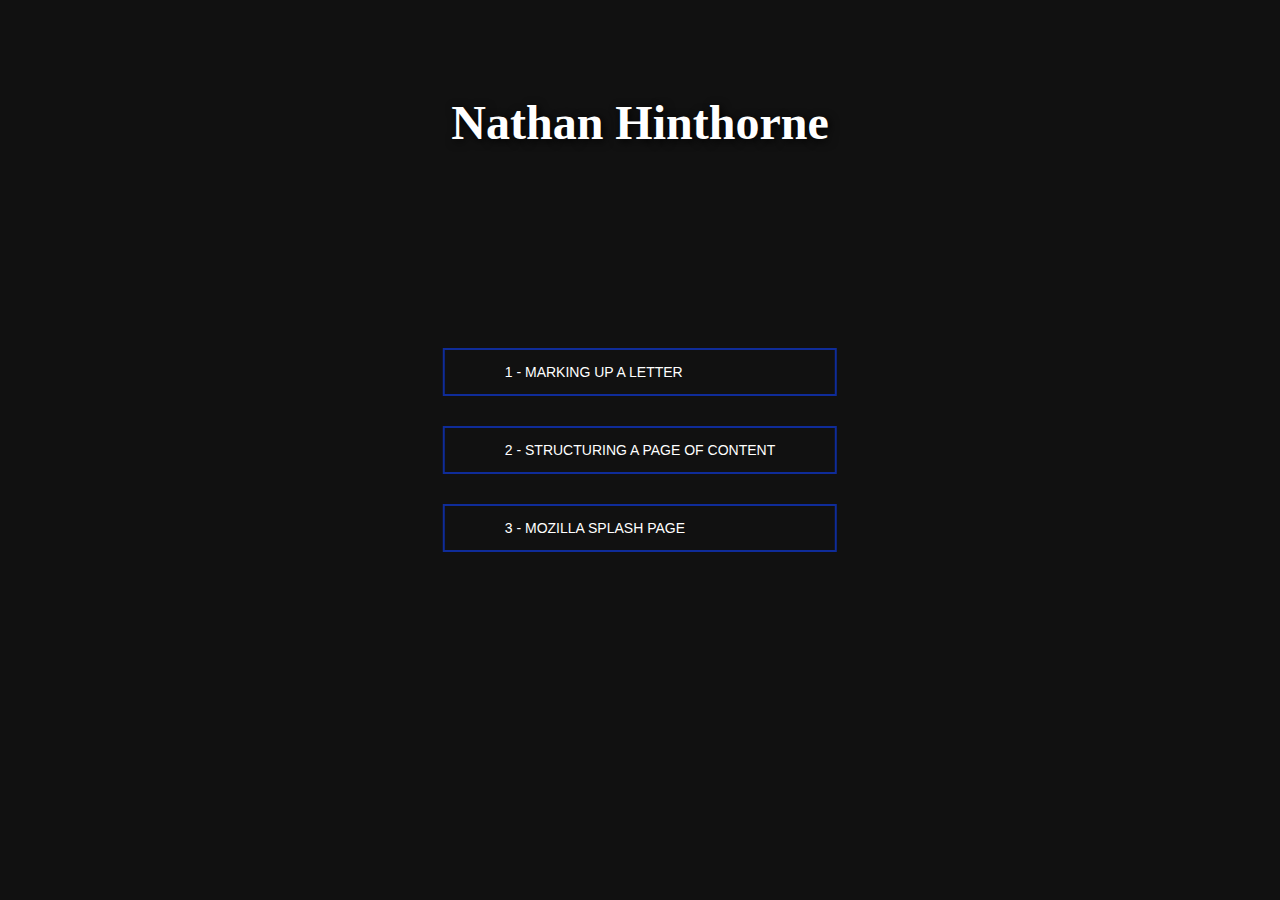
<file: index.html>
<!DOCTYPE html>
<html lang="en-US">

<head>
    <meta charset="utf-8" />
    <title>Home</title>

    <link rel="stylesheet" href="style.css" />
    <link rel="icon" href="coding.png" type="image/x-icon">
</head>

<body>
    <header>
        <h1>
            Nathan Hinthorne
        </h1>
    </header>
    <div class="middle">
        <a href="1-marking-up-a-letter/content.html" class="btn">1 - Marking up a letter</a>
        <a href="2-structuring-a-page-of-content/content.html" class="btn">2 - Structuring a page of content</a>
        <a href="3-mozilla-splash-page/content.html" class="btn">3 - Mozilla splash page</a>
    </div>
</body>

</html>
</file>
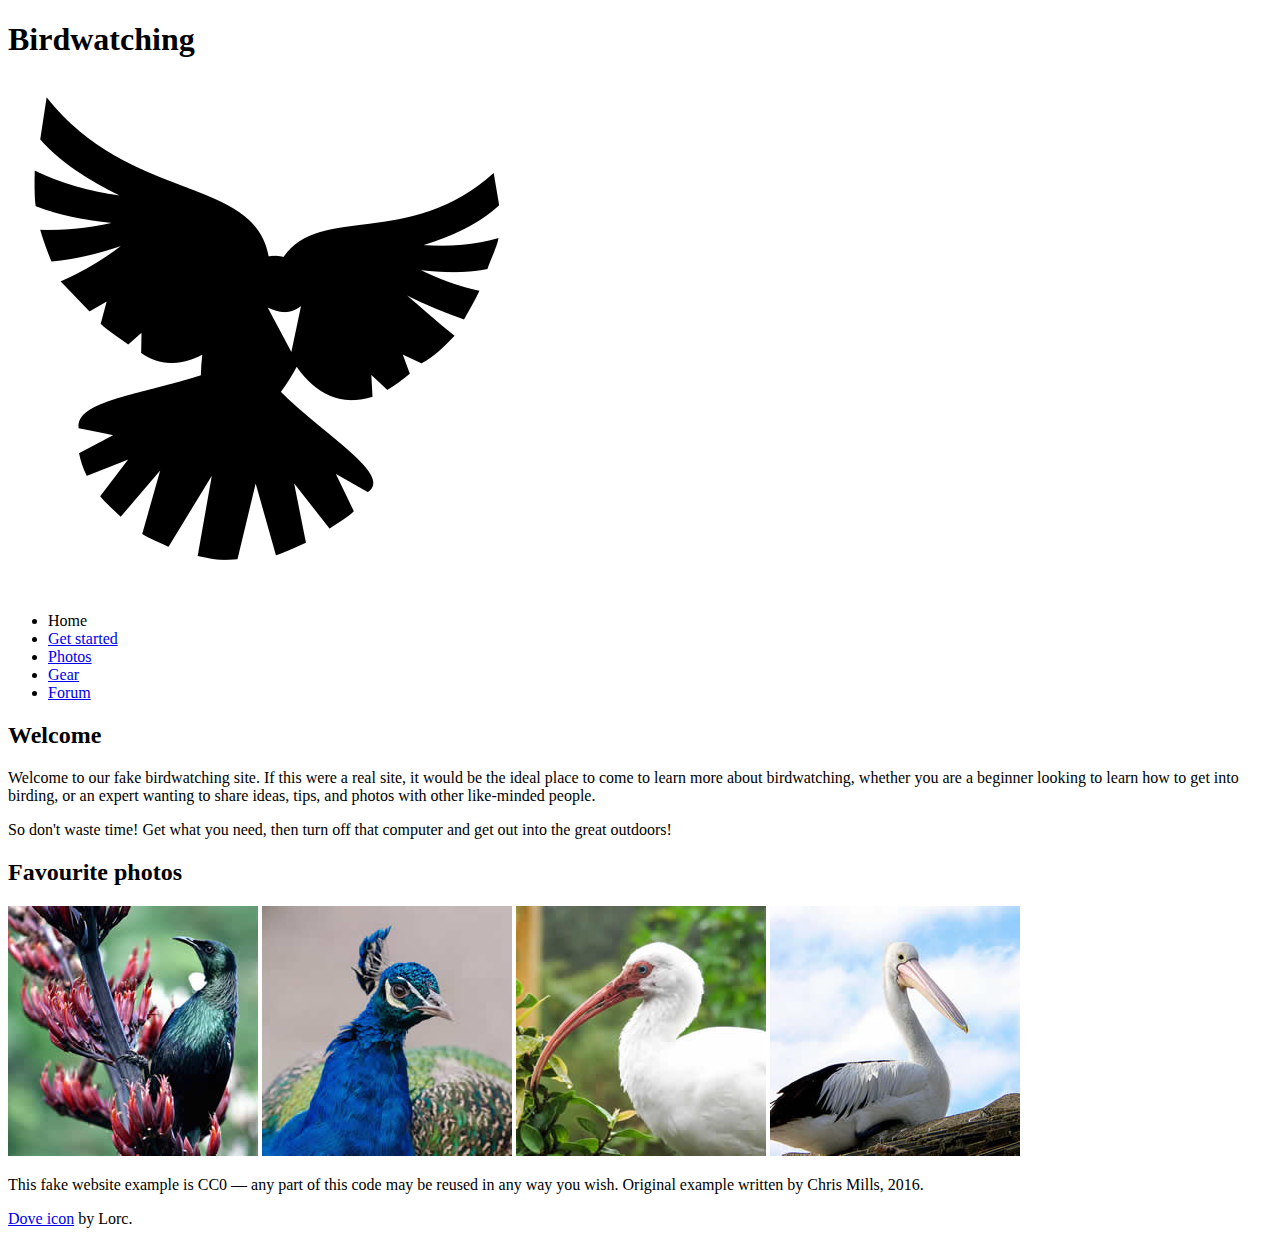
<file: 2-structuring-a-page-of-content/index.html>
<!DOCTYPE html>
<html lang="en">
  <head>
    <meta charset="utf-8">
    <title>Birdwatching</title>
    <link href="https://fonts.googleapis.com/css?family=Roboto+Condensed:300%7CCinzel+Decorative:700" rel="stylesheet">

    <!--[if lt IE 9]>
      <script src="https://cdnjs.cloudflare.com/ajax/libs/html5shiv/3.7.3/html5shiv.js"></script>
    <![endif]-->
  </head>

  <body>

      <h1>Birdwatching</h1>
      <img src="dove.png" alt="a simple dove logo">


      <ul>
        <li><span>Home</span></li>
        <li><a href="#">Get started</a></li>
        <li><a href="#">Photos</a></li>
        <li><a href="#">Gear</a></li>
        <li><a href="#">Forum</a></li>
      </ul>


      <h2>Welcome</h2>

      <p>Welcome to our fake birdwatching site. If this were a real site, it would be the ideal place to come to learn more about birdwatching, whether you are a beginner looking to learn how to get into birding, or an expert wanting to share ideas, tips, and photos with other like-minded people.</p>

      <p>So don't waste time! Get what you need, then turn off that computer and get out into the great outdoors!</p>

      <h2>Favourite photos</h2>

      <a href="favorite-1.jpg"><img src="favorite-1_th.jpg" alt="Small black bird, black claws, long black slender beak, links to larger version of the image"></a>
      <a href="favorite-2.jpg"><img src="favorite-2_th.jpg" alt="Top half of a pretty bird with bright blue plumage on neck, light colored beak, blue headdress, links to larger version of the image"></a>
      <a href="favorite-3.jpg"><img src="favorite-3_th.jpg" alt="Top half of a large bird with white plumage, very long curved narrow light colored break, links to larger version of the image"></a>
      <a href="favorite-4.jpg"><img src="favorite-4_th.jpg" alt="Large bird, mostly white plumage with black plumage on back and rear, long straight white beak, links to larger version of the image"></a>


      <p>This fake website example is CC0 — any part of this code may be reused in any way you wish. Original example written by Chris Mills, 2016.</p>

      <p><a href="http://game-icons.net/lorc/originals/dove.html">Dove icon</a> by Lorc.</p>

  </body>
</html>
</file>
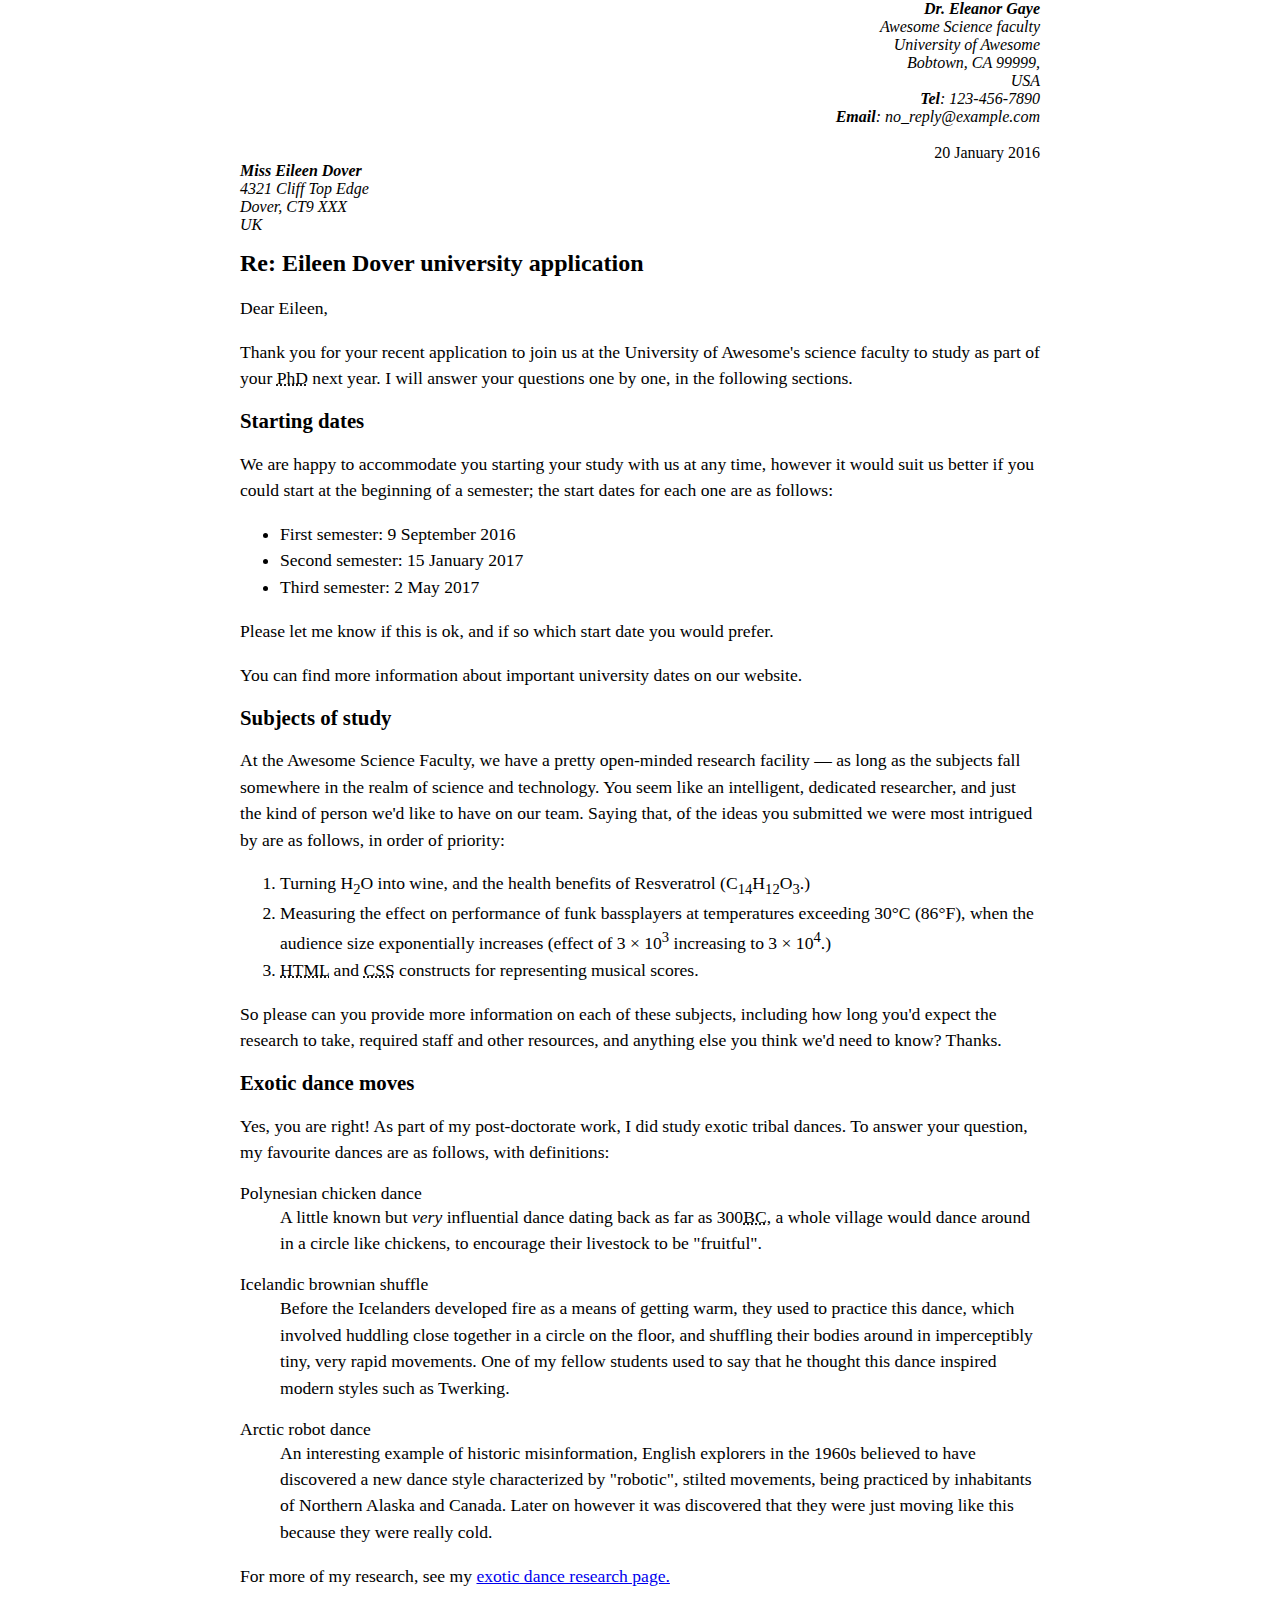
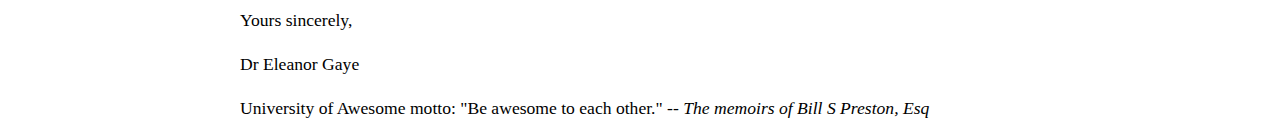
<file: 1-marking-up-a-letter/content.html>
<!doctype html>
<html lang="en-US">

<head>
  <meta charset="utf-8" />
  <title>Marking up a letter</title>

  <link rel="stylesheet" href="style.css" />
  <link rel="icon" href="../coding.png" type="image/x-icon">
</head>

<body>
  <div class="sender-column">
    <i>
      <b><i>Dr. Eleanor Gaye</i></b>
      <br>Awesome Science faculty
      <br>University of Awesome
      <br>Bobtown, CA 99999,
      <br>USA
      <br><b>Tel</b>: 123-456-7890
      <br><b>Email</b>: no_reply@example.com
    </i>
    <br><br>20 January 2016
  </div>


  <i>
    <b>Miss Eileen Dover</b>
    <br>4321 Cliff Top Edge
    <br>Dover, CT9 XXX
    <br>UK
  </i>

  <h1> Re: Eileen Dover university application </h1>

  <p>
    Dear Eileen,
  </p>

  <p>
    Thank you for your recent application to join us at the University of
    Awesome's science faculty to study as part of your <abbr title="Doctor of Philosophy">PhD</abbr> next year. I will
    answer your questions one by one, in the following sections.
  </p>

  <h2>Starting dates</h2>

  <p>
    We are happy to accommodate you starting your study with us at any time,
    however it would suit us better if you could start at the beginning of a
    semester; the start dates for each one are as follows:
  </p>

  <ul>
    <li>First semester: 9 September 2016</li>
    <li>Second semester: 15 January 2017</li>
    <li>Third semester: 2 May 2017</li>
  </ul>

  <p>
    Please let me know if this is ok, and if so which start date you would
    prefer.
  </p>

  <p>
    You can find more information about important university dates on our
    website.
  </p>

  <h2>Subjects of study</h2>

  <p>
    At the Awesome Science Faculty, we have a pretty open-minded research
    facility — as long as the subjects fall somewhere in the realm of science
    and technology. You seem like an intelligent, dedicated researcher, and
    just the kind of person we'd like to have on our team. Saying that, of the
    ideas you submitted we were most intrigued by are as follows, in order of
    priority:
  </p>

  <ol>
    <li>Turning H<sub>2</sub>O into wine, and the health benefits of Resveratrol
      (C<sub>14</sub>H<sub>12</sub>O<sub>3</sub>.)</li>
    <li>Measuring the effect on performance of funk bassplayers at temperatures
      exceeding 30°C (86°F), when the audience size exponentially increases
      (effect of 3 × 10<sup>3</sup> increasing to 3 × 10<sup>4</sup>.)</li>
    <li><abbr title="hyper text markup language">HTML</abbr> and <abbr title="cascading style sheets">CSS</abbr>
      constructs for representing musical scores.</li>
  </ol>

  <p>
    So please can you provide more information on each of these subjects,
    including how long you'd expect the research to take, required staff and
    other resources, and anything else you think we'd need to know? Thanks.
  </p>

  <h2>Exotic dance moves</h2>

  <p>
    Yes, you are right! As part of my post-doctorate work, I did study exotic
    tribal dances. To answer your question, my favourite dances are as
    follows, with definitions:
  </p>

  <dl>
    Polynesian chicken dance
    <dd>
      A little known but <i>very</i> influential dance dating back as far as 300<abbr title="Before Christ">BC</abbr>, a
      whole village would dance around in a circle like chickens, to encourage
      their livestock to be "fruitful".
    </dd>
  </dl>

  <dl>
    Icelandic brownian shuffle
    <dd>
      Before the Icelanders developed fire as a means of getting warm, they used
      to practice this dance, which involved huddling close together in a circle
      on the floor, and shuffling their bodies around in imperceptibly tiny,
      very rapid movements. One of my fellow students used to say that he
      thought this dance inspired modern styles such as Twerking.
    </dd>
  </dl>

  <dl>
    Arctic robot dance
    <dd>
      An interesting example of historic misinformation, English explorers in
      the 1960s believed to have discovered a new dance style characterized by
      "robotic", stilted movements, being practiced by inhabitants of Northern
      Alaska and Canada. Later on however it was discovered that they were just
      moving like this because they were really cold.
    </dd>
  </dl>

  <p>
    For more of my research, see my
    <a href="blah blah">exotic dance research page.</a>
  </p>

  <p>
    Yours sincerely,
  </p>

  <p>
    Dr Eleanor Gaye
  </p>

  <p>
    University of Awesome motto: "Be awesome to each other." <i>-- The memoirs of
      Bill S Preston, Esq</i>
  </p>
</body>

</html>
</file>
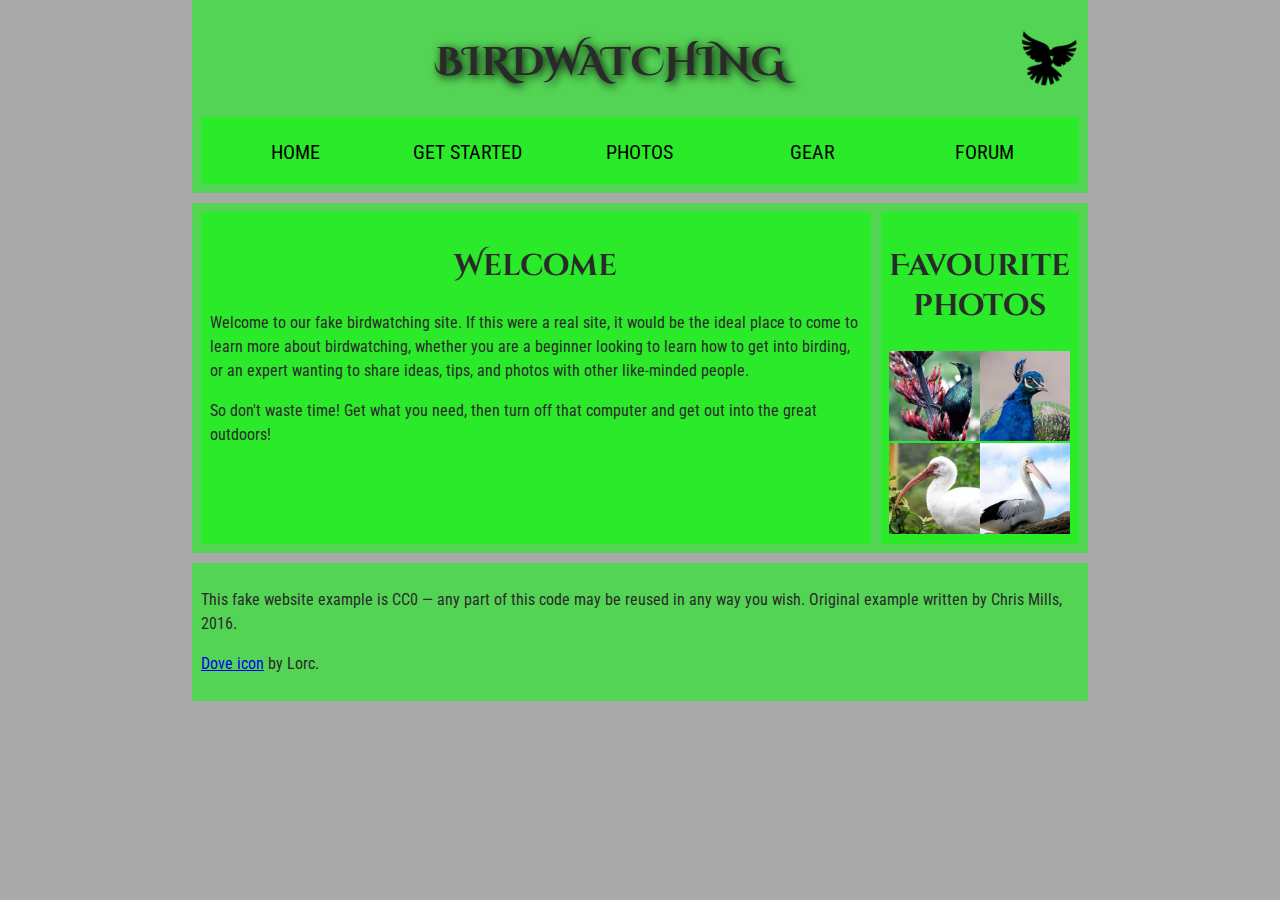
<file: 2-structuring-a-page-of-content/content.html>
<!DOCTYPE html>
<html lang="en-US">

<head>
    <meta charset="utf-8" />
    <title>Structuring a page of content</title>

    <link href="https://fonts.googleapis.com/css?family=Roboto+Condensed:300%7CCinzel+Decorative:700" rel="stylesheet">
    <link rel="stylesheet" href="style.css" />
    <link rel="icon" href="../coding.png" type="image/x-icon">
</head>

<body>

    <header>
        <h1>Birdwatching</h1>
        <img src="dove.png" alt="a simple dove logo">

        <nav>
            <ul>
                <li><span>Home</span></li>
                <li><a href="#">Get started</a></li>
                <li><a href="#">Photos</a></li>
                <li><a href="#">Gear</a></li>
                <li><a href="#">Forum</a></li>
            </ul>
        </nav>
    </header>


    <main>

        <section>
            <h2>Welcome</h2>
            <p>Welcome to our fake birdwatching site. If this were a real site, it would be the ideal place to come to
                learn
                more about birdwatching, whether you are a beginner looking to learn how to get into birding, or an
                expert
                wanting to share ideas, tips, and photos with other like-minded people.</p>

            <p>So don't waste time! Get what you need, then turn off that computer and get out into the great outdoors!
            </p>
        </section>


        <aside>
            <h2>Favourite photos</h2>

            <a href="favorite-1.jpg"><img src="favorite-1_th.jpg"
                    alt="Small black bird, black claws, long black slender beak, links to larger version of the image"></a>
            <a href="favorite-2.jpg"><img src="favorite-2_th.jpg"
                    alt="Top half of a pretty bird with bright blue plumage on neck, light colored beak, blue headdress, links to larger version of the image"></a>
            <a href="favorite-3.jpg"><img src="favorite-3_th.jpg"
                    alt="Top half of a large bird with white plumage, very long curved narrow light colored break, links to larger version of the image"></a>
            <a href="favorite-4.jpg"><img src="favorite-4_th.jpg"
                    alt="Large bird, mostly white plumage with black plumage on back and rear, long straight white beak, links to larger version of the image"></a>
        </aside>
    </main>



    <footer>
        <p>This fake website example is CC0 — any part of this code may be reused in any way you wish. Original example
            written by Chris Mills, 2016.</p>

        <p><a href="http://game-icons.net/lorc/originals/dove.html">Dove icon</a> by Lorc.</p>
    </footer>


</body>

</html>
</file>
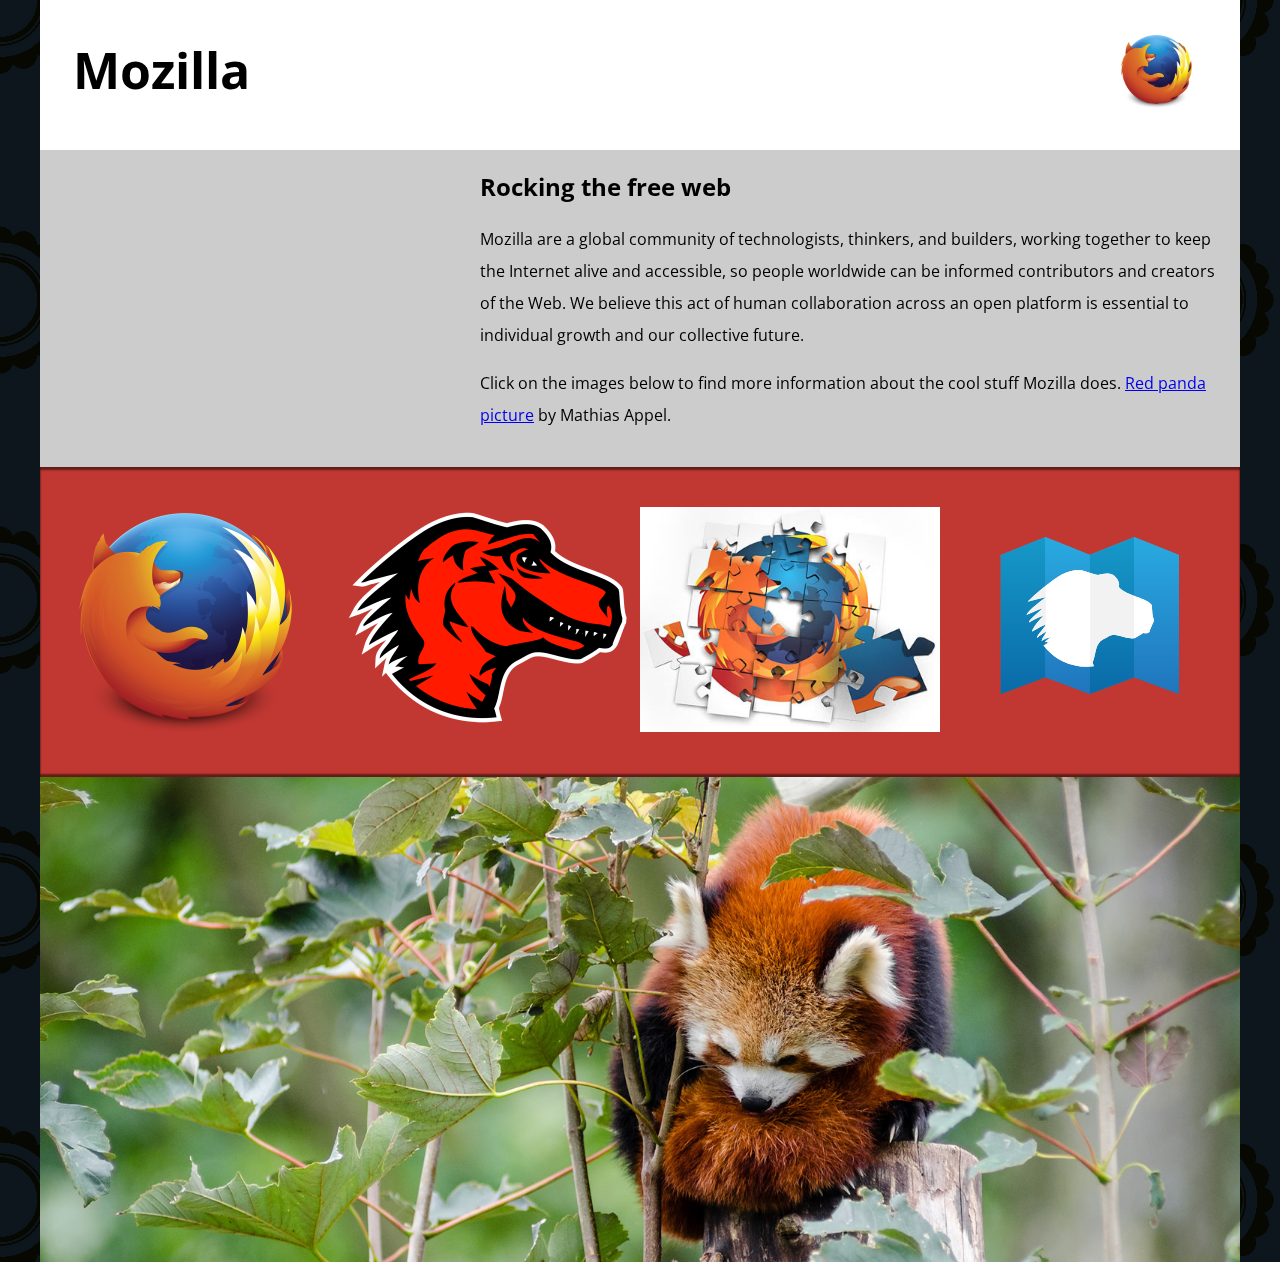
<file: 3-mozilla-splash-page/content.html>
<!DOCTYPE html>
<html lang="en-US">

<head>
    <meta charset="utf-8">
    <meta name="viewport" content="width=device-width">
    <title>Mozilla splash page</title>
    <link href='https://fonts.googleapis.com/css?family=Open+Sans:400,700' rel='stylesheet' type='text/css'>
    <link rel="icon" href="../coding.png" type="image/x-icon">
    <style>
        /* header and body setup */

        html {
            font-family: 'Open Sans', sans-serif;
            background: url(pattern.png);
        }

        body {
            width: 100%;
            max-width: 1200px;
            margin: 0 auto;
            background-color: white;
            position: relative;
        }

        /* Header styling */

        header {
            height: 150px;
        }

        header img {
            width: 100px;
            position: absolute;
            right: 32.5px;
            top: 32.5px;
        }

        h1 {
            font-size: 50px;
            line-height: 140px;
            margin: 0 0 0 32.5px;
        }

        /* main section and video styling */

        main {
            background: #ccc;
        }

        article {
            padding: 20px;
        }

        h2 {
            margin-top: 0;
        }

        p {
            line-height: 2;
        }

        iframe {
            float: left;
            margin: 0 20px 20px 0;
            max-width: 100%;
        }

        /* further info links */

        .further-info {
            clear: left;
            padding: 40px 0;
            background: #c13832;
            box-shadow: inset 0 3px 2px rgba(0, 0, 0, 0.5),
                inset 0 -3px 2px rgba(0, 0, 0, 0.5);
        }

        .further-info a {
            width: 25%;
            display: block;
            float: left;
        }

        .further-info img {
            max-width: 100%;
        }

        .clearfix {
            clear: both;
        }

        /* Red panda image */

        .red-panda img {
            display: block;
            max-width: 100%;
        }
    </style>
</head>

<body>
    <header>
        <h1>Mozilla</h1>
        <img src="firefox_logo-only_RGB.png" alt="Logo" />

    </header>

    <main>
        <article>
            <iframe width="400" height="240" src="https://www.youtube.com/embed/fC7oUOUEEi4?si=Bsxe9z0h713ze8a4"
                title="YouTube video player" frameborder="0"
                allow="accelerometer; autoplay; clipboard-write; encrypted-media; gyroscope; picture-in-picture; web-share"
                referrerpolicy="strict-origin-when-cross-origin" allowfullscreen></iframe>

            <h2>Rocking the free web</h2>

            <p>Mozilla are a global community of technologists, thinkers, and builders, working together to keep the
                Internet alive and accessible, so people worldwide can be informed contributors and creators of the Web.
                We believe this act of human collaboration across an open platform is essential to individual growth and
                our collective future.</p>

            <p>Click on the images below to find more information about the cool stuff Mozilla does. <a
                    href="https://www.flickr.com/photos/mathiasappel/21675551065/">Red panda picture</a> by Mathias
                Appel.</p>
        </article>

        <div class="further-info">
            <a href="https://www.mozilla.org/en-US/firefox/new/">
                <img src="firefox_logo-only_RGB.png" alt="firefox logo" srcset="firefox_logo-only_RGB.png"
                    sizes="(max-height: 500px) 1000px">
            </a>
            <a href="https://www.mozilla.org/">
                <img src="mozilla-dinosaur-head.png" alt="dino" srcset="mozilla-dinosaur-head.png"
                    sizes="(max-height: 500px) 1000px">
            </a>
            <a href="https://addons.mozilla.org/">

                <img src="firefox-addons.jpg" alt="firefox addons" srcset="firefox-addons.jpg"
                    sizes="(max-height: 500px) 1000px">
            </a>
            <a href="https://developer.mozilla.org/en-US/">
                <img src="mdn.svg" alt="map" srcset="mdn.svg" sizes="(max-height: 500px) 1000px">
            </a>
            <div class="clearfix"></div>
        </div>

        <div class="red-panda">
            <picture>
                <source srcset="red-panda.jpg" media="(min-width: 600px)" />
                <img src="small-red-panda.jpg" alt="red panda" />
            </picture>

        </div>

    </main>
</body>

</html>
</file>
<file: style.css>
body {
    max-width: 800px;
    margin: 0;
    padding: 0;
    background-color: #111111;
}

p,
ul,
ol,
dl,
address {
    font-size: 1.1em;
}

p,
li,
dd,
dt,
address {
    line-height: 1.5;
}

h1 {
    position: absolute;
    top: 10%;
    left: 50%;
    transform: translate(-50%, -50%);
    font-size: 3em;
    color: #ffffff;
    text-shadow: 2px 2px 10px black;
}

.middle {
    position: absolute;
    top: 50%;
    left: 50%;
    transform: translate(-50%, -50%);
}

.btn {
    position: relative;
    display: block;
    color: white;
    font-size: 14px;
    font-family: orbitron, sans-serif;
    text-decoration: none;
    margin: 30px 0;
    border: 2px solid #0f2c99;
    padding: 14px 60px;
    text-transform: uppercase;
    overflow: hidden;
    transition: 1s all ease;
}

.btn::before {
    background: #0f0f99;
    content: "";
    position: absolute;
    top: 50%;
    left: 50%;
    transform: translate(-50%, -50%) rotate(-45deg);
    width: 100%;
    height: 0;
    z-index: -1;
    transition: all 0.6s ease;
}

.btn:hover::before {
    height: 750%;
}
</file>
<file: 1-marking-up-a-letter/style.css>
body {
    max-width: 800px;
    margin: 0 auto;
}

.sender-column {
    text-align: right;
}

h1 {
    font-size: 1.5em;
}

h2 {
    font-size: 1.3em;
}

p,
ul,
ol,
dl,
address {
    font-size: 1.1em;
}

p,
li,
dd,
dt,
address {
    line-height: 1.5;
}
</file>
<file: 2-structuring-a-page-of-content/style.css>
/* || General setup */

html,
body {
  margin: 0;
  padding: 0;
}

html {
  font-size: 10px;
  background-color: #a9a9a9;
}

body {
  width: 70%;
  min-width: 800px;
  margin: 0 auto;
}

/* || typography */

h1,
h2,
h3 {
  font-family: 'Cinzel Decorative', cursive;
  color: #2a2a2a;
}

p,
input,
li {
  font-family: 'Roboto Condensed', sans-serif;
  color: #2a2a2a;
}

h1 {
  font-size: 4rem;
  text-align: center;
  text-shadow: 2px 2px 10px black;
}

h2 {
  font-size: 3rem;
  text-align: center;
}

h3 {
  font-size: 2.2rem;
}

p,
li {
  font-size: 1.6rem;
  line-height: 1.5;
}

/* || header layout */

header {
  margin-bottom: 10px;
  display: flex;
  flex-flow: row wrap;
}

body>* {
  background-color: red;
  padding: 1%;
}

main,
header,
nav,
article,
aside,
footer,
section {
  background-color: rgba(0, 255, 0, 0.5);
  padding: 1%;
}

h1 {
  flex: 5;
  text-transform: uppercase;
}

header img {
  display: block;
  height: 60px;
  padding-top: 20.15px;
}

nav {
  height: 50px;
  flex: 100%;
  display: flex;
}

nav ul {
  padding: 0;
  list-style-type: none;
  flex: 2;
  display: flex;
}

nav li {
  display: inline;
  text-align: center;
  flex: 1;
}

nav a,
nav span {
  display: inline-block;
  font-size: 2rem;
  height: 3rem;
  line-height: 1.7;
  text-transform: uppercase;
  text-decoration: none;
  color: black;

}

/* || main layout */

main {
  display: flex;
}

article,
section {
  flex: 4;
}

aside {
  flex: 1;
  margin-left: 10px;
  padding: 1%;
}

aside a {
  display: block;
  float: left;
  width: 50%;
}

aside img {
  max-width: 100%;
}

footer {
  margin-top: 10px;
}
</file>
